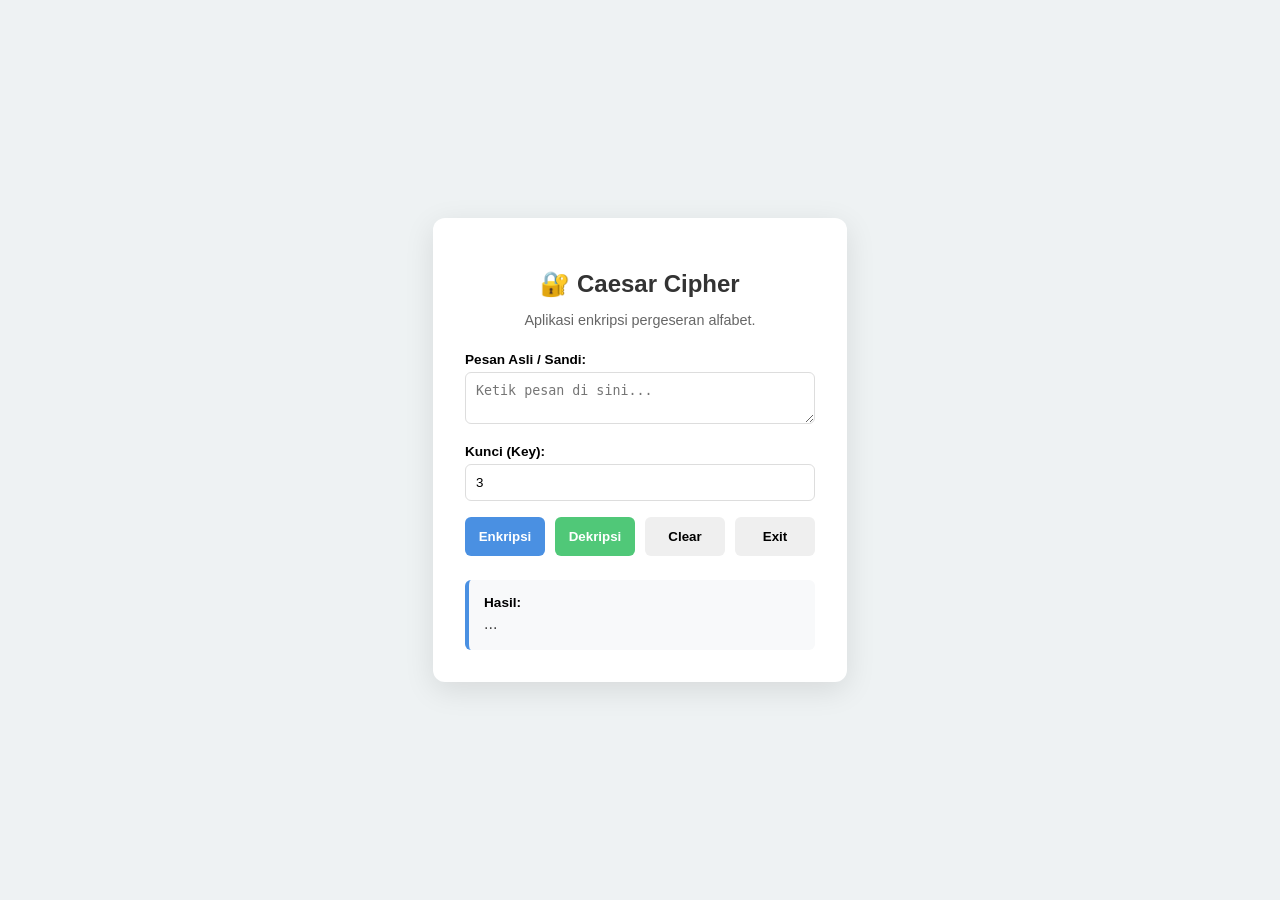
<file: index.html>
<!DOCTYPE html>
<html lang="id">
<head>
    <meta charset="UTF-8">
    <title>Aplikasi Kriptografi Caesar</title>
    <link rel="stylesheet" href="style.css">
</head>
<body>
    <div class="card">
        <h2>🔐 Caesar Cipher</h2>
        <p>Aplikasi enkripsi pergeseran alfabet.</p>
        
        <div class="input-group">
            <label>Pesan Asli / Sandi:</label>
            <textarea id="inputText" placeholder="Ketik pesan di sini..."></textarea>
        </div>

        <div class="input-group">
            <label>Kunci (Key):</label>
            <input type="number" id="keyInput" value="3" placeholder="Contoh: 3">
        </div>

        <div class="actions">
            <button onclick="handleProcess(true)" class="btn-enc">Enkripsi</button>
            <button onclick="handleProcess(false)" class="btn-dec">Dekripsi</button>
            <button onclick="clearAll()" class="btn-clear">Clear</button>
            <button onclick="exitApp()" class="btn-exit">Exit</button>
        </div>

        <div class="result-area">
            <label>Hasil:</label>
            <div id="resultText">...</div>

             <button id="decryptBtn" 
            onclick="decryptResult()" 
            style="display:none; margin-top:10px;">
            Dekripsi Hasil
        </button>
        </div>

    </div>
    <script src="app.js"></script>
</body>
</html>
</file>
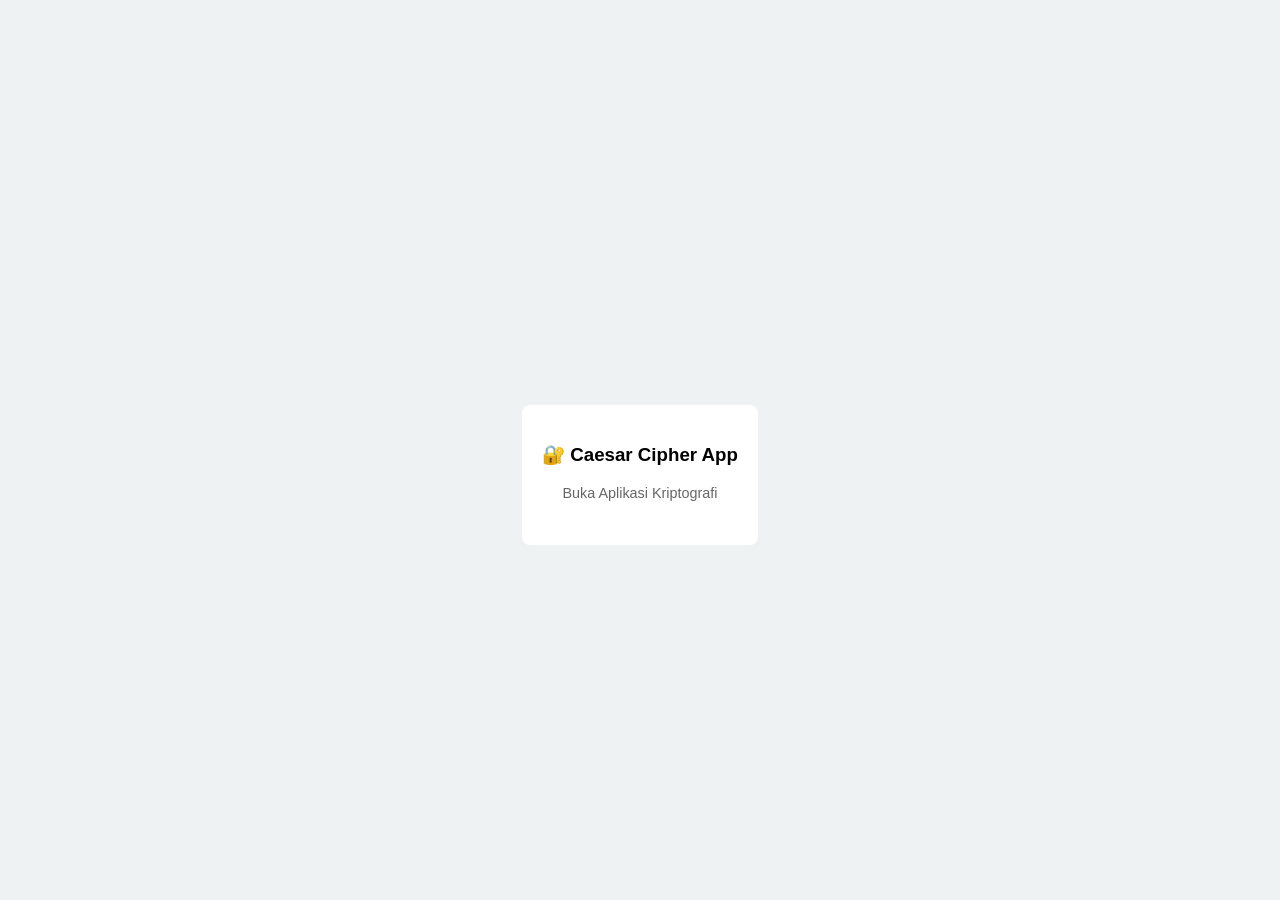
<file: dashboard.html>
<!DOCTYPE html>
<html lang="id">
<head>
    <meta charset="UTF-8">
    <title>Dashboard Utama</title>
    <link rel="stylesheet" href="style.css">
    <style>
        .dashboard-container { text-align: center; margin-top: 50px; }
        .menu-item { padding: 20px; background: white; border-radius: 8px; display: inline-block; cursor: pointer; transition: 0.3s; }
        .menu-item:hover { transform: scale(1.05); box-shadow: 0 4px 15px rgba(0,0,0,0.2); }
    </style>
</head>
<body>
    <div class="dashboard-container">
        <div class="menu-item" onclick="location.href='index.html'">
            <h3>🔐 Caesar Cipher App</h3>
            <p>Buka Aplikasi Kriptografi</p>
        </div>
    </div>
</body>
</html>
</file>
<file: style.css>
body {
    background: #eef2f3;
    font-family: 'Segoe UI', sans-serif;
    display: flex;
    justify-content: center;
    align-items: center;
    height: 100vh;
    margin: 0;
}

.card {
    background: white;
    padding: 2rem;
    border-radius: 12px;
    box-shadow: 0 8px 30px rgba(0,0,0,0.1);
    width: 350px;
    -webkit-border-radius: 12px;
    -moz-border-radius: 12px;
    -ms-border-radius: 12px;
    -o-border-radius: 12px;
}

h2 { 
    color: #333;
    margin-bottom: 0.5rem; 
    text-align: center; 
}

p { 
    color: #666; 
    font-size: 0.9rem; 
    text-align: center; 
    margin-bottom: 1.5rem; 
}

.input-group { 
    margin-bottom: 1rem;
}

label { 
    font-weight: bold; 
    font-size: 0.85rem; 
    display: block; 
    margin-bottom: 5px; 
}

textarea, input {
    width: 100%;
    padding: 10px;
    border: 1px solid #ddd;
    border-radius: 6px;
    box-sizing: border-box;
}

.actions { 
    display: flex;
    gap: 10px; 
    margin-top: 1rem; 
}

button {
    flex: 1;
    padding: 12px;
    border: none;
    border-radius: 6px;
    cursor: pointer;
    font-weight: bold;
    transition: 0.2s;
}

.btn-enc { 
    background: #4A90E2;
    color: white; 
}

.btn-dec { 
    background: #50C878; 
    color: white; 
}

button:hover {
    opacity: 0.9;
    transform: translateY(-2px);
    -webkit-transform: translateY(-2px);
    -moz-transform: translateY(-2px);
    -ms-transform: translateY(-2px);
    -o-transform: translateY(-2px);
}

.result-area {
    margin-top: 1.5rem;
    padding: 15px;
    background: #f8f9fa;
    border-radius: 6px;
    border-left: 4px solid #4A90E2;
}

#resultText { 
    word-break: break-all;
    color: #444; 
    min-height: 20px; 
}
</file>
